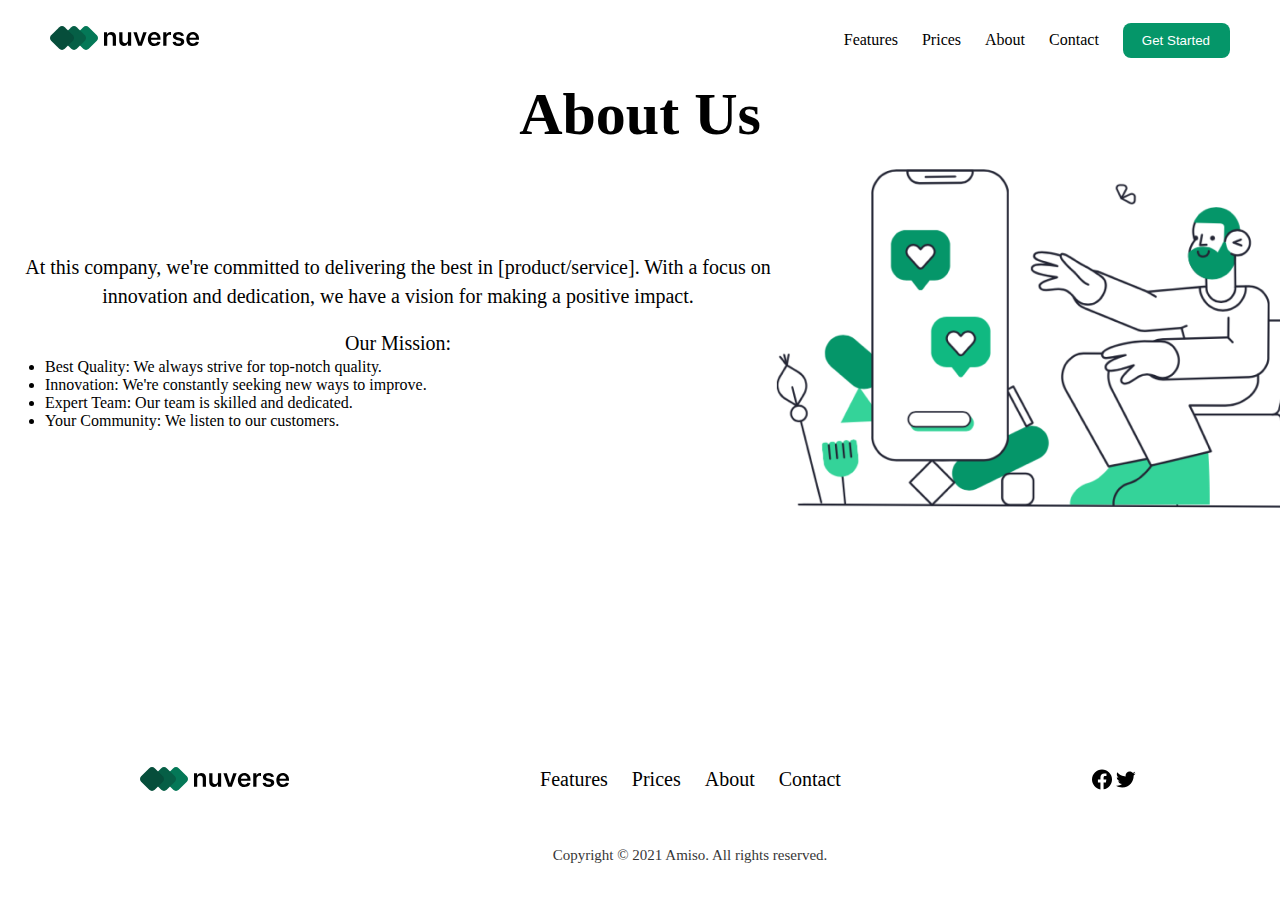
<file: about.html>
<!DOCTYPE html>
<html lang="en">

<head>
    <meta charset="UTF-8">
    <meta name="viewport" content="width=device-width, initial-scale=1.0">
    <title>About</title>
    <link rel="stylesheet" href="./css/main.css">
</head>

<body>
    <!-- navbar -->
    <nav class="navbar">
        <a href="index.html"><img class="logo" src="./image/logo.svg" alt=""></a>
        <div class="list">
            <a href="index.html#secFeatures">Features</a>
            <a href="prices.html">Prices</a>
            <a href="about.html">About</a>
            <a href="contact.html">Contact</a>
            <button class="tombol">Get Started</button>
        </div>
    </nav>
    <!-- landing page -->
    <h1 id="judulAbout">About Us</h1>
    <section class="sec-about">
        <div class="text">
            <p>At this company, we're committed to delivering the best in [product/service]. With a focus on innovation
                and dedication, we have a vision for making a positive impact.</p><br>
            <p>Our Mission:</p>
            <ul>
                <li>Best Quality: We always strive for top-notch quality.</li>
                <li>Innovation: We're constantly seeking new ways to improve.</li>
                <li>Expert Team: Our team is skilled and dedicated.</li>
                <li>Your Community: We listen to our customers.</li>
            </ul>
        </div>
        <div>
            <img src="./image/hero-illustration.png" alt="">
        </div>
    </section>
    <!-- footer -->
    <nav class="container-footer">
        <img class="logo-footer" src="./image/logo.svg" alt="">
        <div class="list-footer">
            <ul>
                <li><a href="index.html">Features</a></li>
                <li><a href="prices.html">Prices</a></li>
                <li><a href="about.html">About</a></li>
                <li><a href="contact.html">Contact</a></li>
            </ul>
        </div>
        <div class="icon-footer">
            <a href="#" class="icon1"><img src="./image/Link.svg"></a>
            <a href="#" class="icon2"><img src="./image/Link (1).svg"></a>
        </div>
    </nav>
    <footer>
        <p>Copyright © 2021 Amiso. All rights reserved.</p>
    </footer>
</body>

</html>
</file>
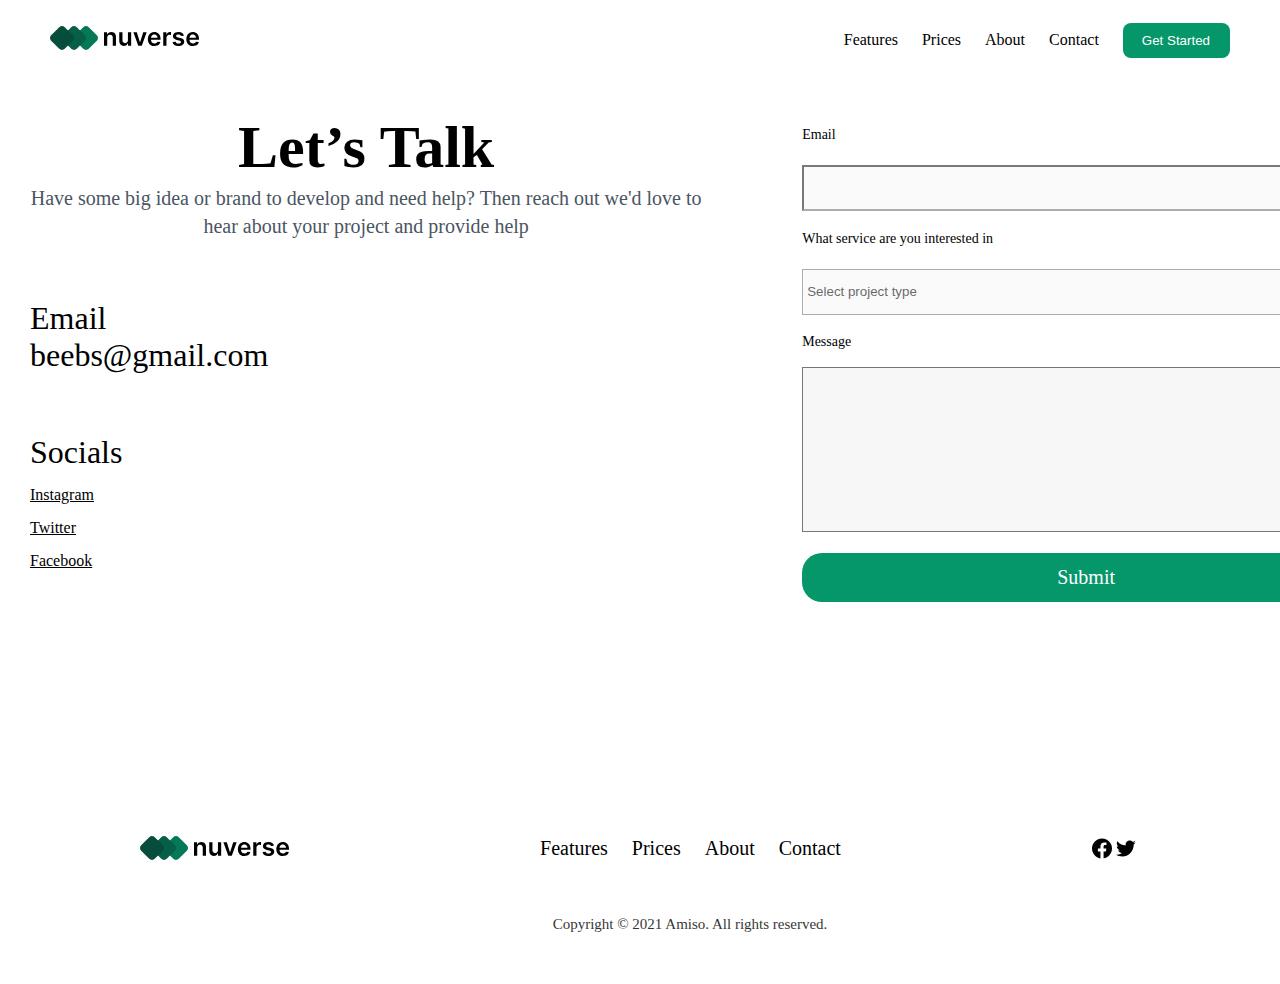
<file: contact.html>
<!DOCTYPE html>
<html lang="en">

<head>
    <meta charset="UTF-8">
    <meta name="viewport" content="width=device-width, initial-scale=1.0">
    <title>Contact</title>
    <link rel="stylesheet" href="./css/main.css">
</head>

<body>
    <!-- nav -->
    <nav class="navbar">
        <a href="index.html"><img class="logo" src="./image/logo.svg" alt=""></a>
        <div class="list">
            <a href="index.html#secFeatures">Features</a>
            <a href="prices.html">Prices</a>
            <a href="about.html">About</a>
            <a href="contact.html">Contact</a>
            <button class="tombol">Get Started</button>
        </div>
    </nav>
    <!-- landing page -->
    <section class="sec-contact">
        <div class="text">
            <h1>Let’s Talk</h1>
            <p>Have some big idea or brand to develop and need help? Then reach out we'd love to hear about your project
                and provide help</p>
            <h3>Email <br>beebs@gmail.com</h3>
            <h3>Socials</h3>
            <ul>
                <li><a href="#">Instagram</a></li>
                <li><a href="#">Twitter</a></li>
                <li><a href="#">Facebook</a></li>
            </ul>
        </div>
        <!-- formulir -->
        <div class="formulir">
            <form>
                <div class="isiemail">
                    <label for="email">Email</label><br>
                    <input type="email" name="email" id="email" required> <br>
                </div>
                <div class="isiproject">
                    <label for="project">What service are you interested in</label><br>
                    <select name="project" id="project">
                        <optgroup>
                            <option value="Select project type" selected>Select project type</option>
                            <option value="java">Java</option>
                            <option value="php">PHP</option>
                            <option value="javascript">javascript</option>
                    </select>
                </div>
                <div class="pesan">
                    <label for="note">Message</label><br>
                    <textarea name="deskripsi" id="note" cols="0" rows="0"></textarea><br>
                </div>
                <button class="tombolSubmit">Submit</button>
            </form>
        </div>
    </section>
    <!-- footer -->
    <nav class="container-footer">
        <img class="logo-footer" src="./image/logo.svg" alt="">
        <div class="list-footer">
            <ul>
                <li><a href="index.html">Features</a></li>
                <li><a href="prices.html">Prices</a></li>
                <li><a href="about.html">About</a></li>
                <li><a href="contact.html">Contact</a></li>
            </ul>
        </div>
        <div class="icon-footer">
            <a href="#" class="icon1"><img src="./image/Link.svg"></a>
            <a href="#" class="icon2"><img src="./image/Link (1).svg"></a>
        </div>
    </nav>
    <footer>
        <p>Copyright © 2021 Amiso. All rights reserved.</p>
    </footer>
</body>

</html>
</file>
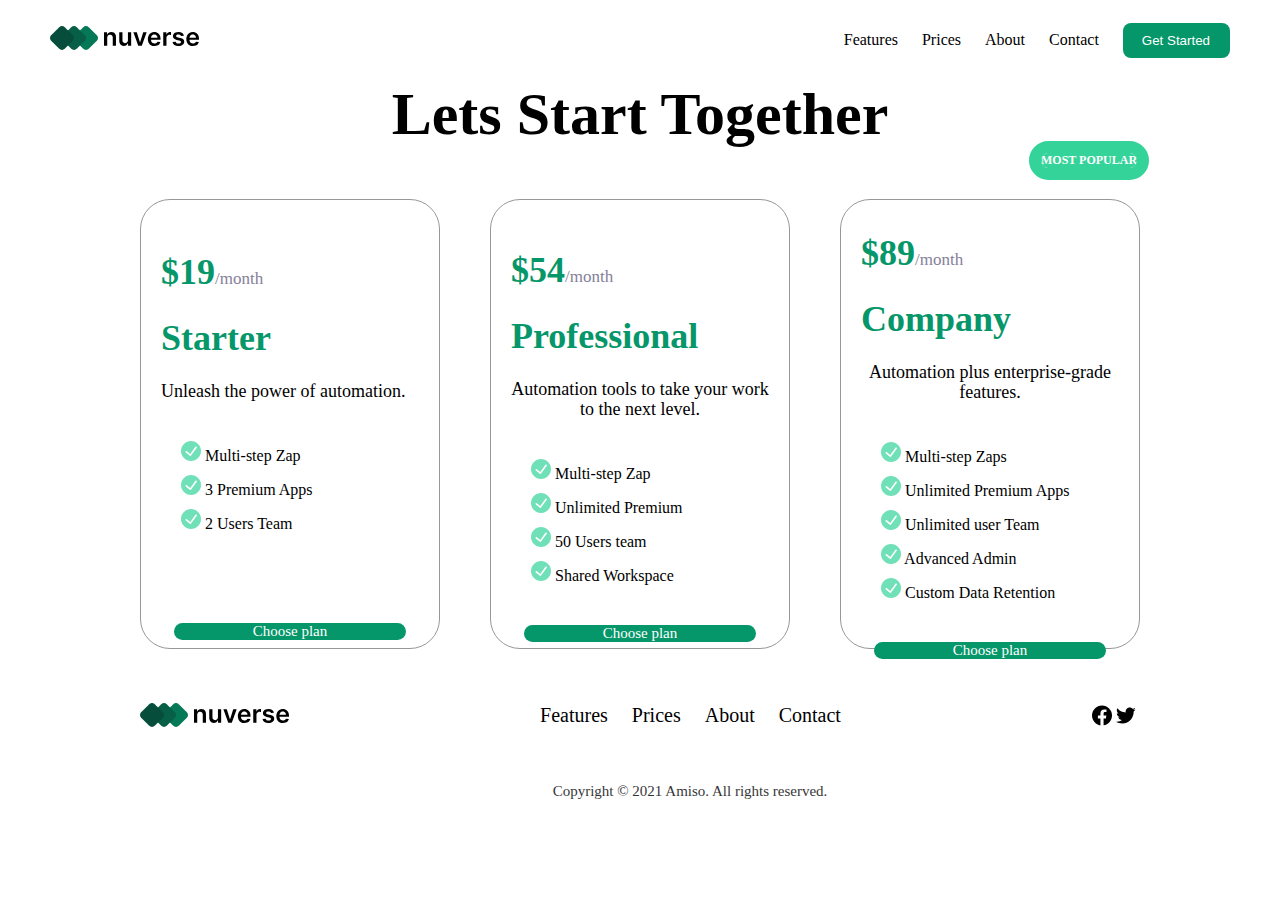
<file: prices.html>
<!DOCTYPE html>
<html lang="en">

<head>
    <meta charset="UTF-8">
    <meta name="viewport" content="width=device-width, initial-scale=1.0">
    <title>Prices</title>
    <link rel="stylesheet" href="./css/main.css">
</head>

<body>
    <!-- nav -->
    <nav class="navbar">
        <a href="index.html"><img class="logo" src="./image/logo.svg" alt=""></a>
        <div class="list">
            <a href="index.html#secFeatures">Features</a>
            <a href="prices.html">Prices</a>
            <a href="about.html">About</a>
            <a href="contact.html">Contact</a>
            <button class="tombol">Get Started</button>
        </div>
    </nav>
    <!-- prices -->
    <section class="sec-prices">
        <h1 id="judul">Lets Start Together</h1>
        <div class="container">
            <!-- pricess card -->
            <div class="pricess-card">
                <!-- card -->
                <div class="prices1">
                    <h1>$19<span>/month</span></h1>
                    <h1>Starter</h1>
                    <p>Unleash the power of
                        automation.</p>
                    <ul>
                        <li><img src="./image/check-circle-1.svg" alt=""> Multi-step Zap</li>
                        <li><img src="./image/check-circle-1.svg" alt=""> 3 Premium Apps</li>
                        <li><img src="./image/check-circle-1.svg" alt=""> 2 Users Team</li>
                    </ul>
                    <button class="btn-price1">Choose plan</button>
                </div>
                <div class="prices2">
                    <h1> $54<span>/month</span></h1>
                    <h1>Professional</h1>
                    <p>Automation tools to take your
                        work to the next level.</p>
                    <ul>
                        <li><img src="./image/check-circle-1.svg" alt=""> Multi-step Zap</li>
                        <li><img src="./image/check-circle-1.svg" alt=""> Unlimited Premium </li>
                        <li><img src="./image/check-circle-1.svg" alt=""> 50 Users team</li>
                        <li><img src="./image/check-circle-1.svg" alt=""> Shared Workspace</li>
                    </ul>
                    <button class="btn-price">Choose plan</button>
                </div>
                <div class="prices3">
                    <h3>MOST POPULAR</h3>
                    <h1>$89<span>/month</span></h1>
                    <h1>Company</h1>
                    <p>Automation plus enterprise-grade features.</p>
                    <ul>
                        <li><img src="./image/check-circle-1.svg" alt=""> Multi-step Zaps</li>
                        <li><img src="./image/check-circle-1.svg" alt=""> Unlimited Premium Apps</li>
                        <li><img src="./image/check-circle-1.svg" alt=""> Unlimited user Team</li>
                        <li><img src="./image/check-circle-1.svg" alt=""> Advanced Admin</li>
                        <li><img src="./image/check-circle-1.svg" alt=""> Custom Data Retention</li>
                    </ul>
                    <button class="btn-price">Choose plan</button>
                </div>
            </div>
        </div>
    </section>
    <!-- footer -->
    <nav class="container-footer">
        <img class="logo-footer" src="./image/logo.svg" alt="">
        <div class="list-footer">
            <ul>
                <li><a href="index.html">Features</a></li>
                <li><a href="prices.html">Prices</a></li>
                <li><a href="about.html">About</a></li>
                <li><a href="contact.html">Contact</a></li>
            </ul>
        </div>
        <div class="icon-footer">
            <a href="#" class="icon1"><img src="./image/Link.svg"></a>
            <a href="#" class="icon2"><img src="./image/Link (1).svg"></a>
        </div>
    </nav>
    <footer>
        <p>Copyright © 2021 Amiso. All rights reserved.</p>
    </footer>
</body>

</html>
</file>
<file: css/main.css>
#judul {
  color: #000;
  font-family: "Inter";
  text-align: center;
  font-family: "Inter";
  font-size: 60px;
  font-weight: 600px;
}

.pricess-card {
  display: flex;
  justify-content: center;
  gap: 50px;
  margin: 50px auto;
}
.pricess-card h1 {
  color: #059669;
  font-family: "Poppins";
  font-size: 36px;
  font-weight: 700;
  line-height: 46px;
}
.pricess-card h1 span {
  color: #848199;
  font-family: "Poppins";
  font-size: 17px;
  font-style: normal;
  font-weight: 500;
  line-height: normal;
}
.pricess-card ul,
.pricess-card li {
  list-style: none;
  margin: 10px;
}
.pricess-card .prices1 {
  width: 300px;
  height: 450px;
  border-radius: 30px;
  border: 1px solid #979797;
  background: #fff;
  display: flex;
  flex-direction: column;
  justify-content: center;
  align-items: flex-start;
  gap: 20px;
  padding: 20px;
  padding-top: 60px;
}
.pricess-card .prices2 {
  width: 300px;
  height: 450px;
  border-radius: 30px;
  border: 1px solid #979797;
  background: #fff;
  display: flex;
  flex-direction: column;
  justify-content: center;
  align-items: flex-start;
  gap: 20px;
  padding: 20px;
  padding-top: 60px;
}

.prices3 {
  width: 300px;
  height: 450px;
  border-radius: 30px;
  border: 1px solid #979797;
  background: #fff;
  display: flex;
  gap: 20px;
  padding: 20px;
  padding-top: 60px;
  display: flex;
  flex-direction: column;
  justify-content: center;
  align-items: flex-start;
  position: relative;
}
.prices3 h3 {
  display: inline-block;
  position: absolute;
  bottom: 480px;
  left: 200px;
  outline: 12px solid #34d399;
  border-radius: 25px;
  background: #34d399;
  color: white;
  font-size: 12px;
}

.btn-price {
  margin: 0 auto;
  border-radius: 24px;
  background: #059669;
  width: 232px;
  height: 44px;
  color: #fff;
  text-align: center;
  font-family: "Poppins";
  font-size: 15px;
  font-weight: 500;
  border: none;
  cursor: pointer;
}
.btn-price:hover {
  background-color: #026243;
}

.btn-price1 {
  margin: 0 auto;
  margin-top: 50px;
  border-radius: 24px;
  background: #059669;
  width: 232px;
  height: 44px;
  color: #fff;
  text-align: center;
  font-family: "Poppins";
  font-size: 15px;
  font-weight: 500;
  border: none;
  cursor: pointer;
}
.btn-price1:hover {
  background-color: #026243;
}

#judulAbout {
  color: #000;
  font-family: "Inter";
  text-align: center;
  font-family: "Inter";
  font-size: 60px;
  font-weight: 600px;
}

.sec-about {
  display: flex;
  width: 1400px;
  padding: 20px;
  padding-bottom: 200px;
  margin: 0 auto;
  justify-content: space-between;
  align-items: center;
}
.sec-about p {
  color: #000;
  font-family: "Inter";
  font-size: 20px;
  font-style: normal;
  font-weight: 400;
  line-height: 29px; /* 145% */
}
.sec-about ul {
  margin-left: 25px;
}

.sec-contact {
  display: flex;
  width: 1400px;
  padding: 30px;
  margin: 0 auto;
  gap: 100px;
  justify-content: space-between;
}
.sec-contact h1 {
  color: #000;
  font-family: "Inter";
  font-size: 60px;
  font-style: normal;
  font-weight: 600;
  line-height: 74px;
}
.sec-contact p {
  color: #4b5563;
  font-family: "Inter";
  font-size: 20px;
  font-style: normal;
  font-weight: 400;
  line-height: 28px;
}
.sec-contact h3 {
  margin-top: 60px;
  color: #000;
  font-family: "Inter";
  font-size: 32px;
  font-style: normal;
  font-weight: 400;
  line-height: normal;
}
.sec-contact ul {
  list-style: none;
}
.sec-contact ul,
.sec-contact li {
  margin-top: 15px;
  margin-bottom: 15px;
}
.sec-contact ul a,
.sec-contact li a {
  color: #000000;
}
.sec-contact ul a:hover,
.sec-contact li a:hover {
  color: lightgrey;
}

.formulir {
  display: flex;
  flex-direction: column;
  align-items: flex-end;
  gap: 28px;
  line-height: 50px;
  padding-bottom: 150px;
}
.formulir .isiemail {
  color: #000;
  font-family: "Poppins";
  font-size: 14px;
  font-weight: 400;
}
.formulir .isiemail #email {
  margin-top: 5px;
  width: 563px;
  height: 46px;
  background: #f7f7f7;
  opacity: 0.6;
}
.formulir .isiproject {
  color: #000;
  font-family: "Poppins";
  font-size: 14px;
  font-weight: 400;
}
.formulir .isiproject #project {
  margin-top: 5px;
  width: 563px;
  height: 46px;
  background: #f7f7f7;
  opacity: 0.6;
}

.pesan {
  color: #000;
  font-family: "Poppins";
  font-size: 14px;
  font-weight: 400;
}
.pesan #note {
  width: 563px;
  height: 165px;
  background: #f7f7f7;
}

.tombolSubmit {
  border-radius: 20px;
  background: #059669;
  display: flex;
  padding: 13px 255px;
  align-items: center;
  gap: 10px;
  color: #fff;
  font-family: "Poppins";
  font-size: 20px;
  font-weight: 500;
  margin: 0 auto;
  border: none;
  cursor: pointer;
}
.tombolSubmit:hover {
  background-color: #026243;
}

* {
  padding: 0;
  margin: 0;
  box-sizing: border-box;
}

html {
  scroll-behavior: smooth;
}

.tombol {
  display: flex;
  padding: 10px 20px 10px 19px;
  align-items: center;
  gap: 10px;
  border-radius: 8px;
  background: #059669;
  color: white;
  border: none;
  cursor: pointer;
}
.tombol:hover {
  background-color: #026243;
}

.navbar {
  display: flex;
  height: 80px;
  padding: 0px 50px;
  justify-content: space-between;
  align-items: center;
}
.navbar .logo {
  width: 149px;
  height: 24px;
}
.navbar .list {
  display: flex;
  align-items: center;
  gap: 24px;
}
.navbar .menus {
  display: flex;
  gap: 32px;
}
.navbar .list a {
  text-decoration: none;
  color: black;
}
.navbar .list a:hover {
  color: lightgrey;
}
@media (max-width: 900px) {
  .navbar {
    flex-direction: column;
  }
  .navbar .list {
    gap: 8px;
  }
  .navbar .menus {
    gap: 16px;
  }
}
@media (max-width: 500px) {
  .navbar .list {
    flex-direction: column;
  }
}

.sec-hero {
  display: flex;
  width: 1200px;
  padding: 54px;
  margin: 0 auto;
  justify-content: space-between;
  align-items: center;
  gap: 30px;
}
.sec-hero .tombol {
  margin: 0 auto;
}
.sec-hero .wrapper-img {
  width: 50%;
}
.sec-hero .wrapper-img .img-home {
  width: 100%;
}
.sec-hero .text {
  width: 50%;
}
.sec-hero h1 {
  color: #000;
  font-family: "Inter";
  font-size: 60px;
  font-style: normal;
  font-weight: 600;
  line-height: 74px;
}
.sec-hero p {
  color: #4b5563;
  font-family: "Inter";
  font-size: 20px;
  font-style: normal;
  font-weight: 400;
  line-height: 28px;
}
@media (max-width: 1200px) {
  .sec-hero {
    width: 900px;
  }
}
@media (max-width: 900px) {
  .sec-hero {
    width: 90%;
    flex-direction: column;
    padding: 30px;
  }
  .sec-hero .text {
    width: 100%;
  }
  .sec-hero .wrapper-img {
    width: 100%;
  }
}

.sec-partner {
  display: flex;
  width: 1200px;
  margin: 0 auto;
  padding: 32px 32px;
  justify-content: space-between;
  align-items: center;
  gap: 32px;
}
@media (max-width: 1200px) {
  .sec-partner {
    flex-wrap: wrap;
    width: 100%;
    justify-content: space-around;
  }
}

.sec-partner2 {
  display: flex;
  margin: 0 auto;
  padding: 32px 32px;
  width: 1200px;
  gap: 40px;
}
.sec-partner2 .gambar {
  width: 50%;
}
.sec-partner2 .isitext {
  width: 50%;
  height: 272px;
}
.sec-partner2 h1 {
  color: #000;
  font-family: "Inter";
  font-size: 36px;
  font-style: normal;
  font-weight: 600;
  line-height: 40px;
}
.sec-partner2 p {
  color: #000;
  font-family: "Inter";
  font-size: 18px;
  font-style: normal;
  font-weight: 400;
  line-height: 28px;
}

.sec-features {
  background: #f3f4f6;
  display: flex;
  flex-direction: column;
  justify-content: center;
  align-items: center;
  gap: 64px;
  padding: 112px 16px;
}

.container {
  width: 1200px;
  margin: 0 auto;
}
.container .title {
  width: 50%;
  margin: 0 auto;
}

h1 {
  color: #000;
  text-align: center;
  font-family: "Inter";
  font-size: 48px;
  font-style: normal;
  font-weight: 600;
}

p {
  color: #000;
  text-align: center;
  font-family: "Inter";
  font-size: 18px;
  font-style: normal;
  font-weight: 400;
  line-height: 20px;
}

.wrapper-card {
  display: flex;
  justify-content: space-evenly;
  margin: 50px auto;
  gap: 50px;
}
.wrapper-card .card1 {
  width: 282px;
  height: 268px;
  border: 1px solid white;
  border-radius: 8px;
  background-color: white;
  display: flex;
  flex-direction: column;
  justify-content: center;
  align-items: flex-start;
  gap: 16px;
  padding: 20px;
}
.wrapper-card .card2 {
  width: 282px;
  height: 268px;
  border: 1px solid white;
  border-radius: 8px;
  background-color: white;
  display: flex;
  flex-direction: column;
  justify-content: center;
  align-items: flex-start;
  gap: 16px;
  padding: 20px;
}

.card3 {
  width: 282px;
  height: 268px;
  border: 1px solid white;
  border-radius: 8px;
  background-color: white;
  display: flex;
  flex-direction: column;
  justify-content: center;
  align-items: flex-start;
  gap: 16px;
  padding: 20px;
}

.card4 {
  width: 282px;
  height: 268px;
  border: 1px solid white;
  border-radius: 8px;
  background-color: white;
  display: flex;
  flex-direction: column;
  justify-content: center;
  align-items: flex-start;
  gap: 16px;
  padding: 20px;
}

.sec-testimoni {
  background: white;
  display: flex;
  flex-direction: column;
  justify-content: center;
  align-items: center;
  gap: 64px;
  padding: 112px 16px;
}

.testimoni {
  display: flex;
  justify-content: space-evenly;
  margin: 50px auto;
  gap: 50px;
}
.testimoni .test1 {
  width: 282px;
  height: 268px;
  border: 1px solid #e5e7eb;
  border-radius: 8px;
  background-color: white;
  display: flex;
  flex-direction: column;
  justify-content: center;
  align-items: flex-start;
  gap: 16px;
  padding: 20px;
}
.testimoni .test1 p {
  text-align: left;
}
.testimoni .test2 {
  width: 282px;
  height: 268px;
  border: 1px solid #e5e7eb;
  border-radius: 8px;
  background-color: white;
  display: flex;
  flex-direction: column;
  justify-content: center;
  align-items: flex-start;
  gap: 16px;
  padding: 20px;
}
.testimoni .test2 p {
  text-align: left;
}
.testimoni .test3 {
  width: 282px;
  height: 268px;
  border: 1px solid #e5e7eb;
  border-radius: 8px;
  background-color: white;
  display: flex;
  flex-direction: column;
  justify-content: center;
  align-items: flex-start;
  gap: 16px;
  padding: 20px;
}
.testimoni .test3 p {
  text-align: left;
}

.sec-start {
  background: #059669;
  width: 1050px;
  height: 400px;
  margin: 20px auto;
  border-radius: 10px;
}

.container-start {
  justify-content: center;
  text-align: center;
  margin: auto;
  padding: 112px 16px;
}
.container-start h1,
.container-start p {
  color: #ffffff;
}
.container-start input {
  border-radius: 8px;
  padding: 15px;
  margin-top: 40px;
  border: none;
  width: 250px;
}
.container-start .btn-start {
  align-items: center;
  border-radius: 8px;
  background: #047857;
  color: white;
  padding: 15px;
  cursor: pointer;
}
.container-start .btn-start:hover {
  background-color: #026243;
}

.container-footer {
  display: flex;
  height: 32px;
  width: 1100px;
  margin: 50px auto;
  padding: 0px 50px;
  justify-content: space-between;
  align-items: center;
}
.container-footer .list-footer {
  display: flex;
  justify-content: space-between;
}
.container-footer ul,
.container-footer li,
.container-footer a {
  font-size: 20px;
  align-items: center;
  display: flex;
  text-decoration: none;
  color: black;
  gap: 24px;
}
.container-footer ul:hover,
.container-footer li:hover,
.container-footer a:hover {
  color: lightgrey;
}

.icon1 {
  float: left;
}

.icon2 {
  float: left;
}

footer {
  height: 70px;
  margin-left: 100px;
}
footer p {
  font-size: 15px;
  opacity: 0.8;
}/*# sourceMappingURL=main.css.map */
</file>
